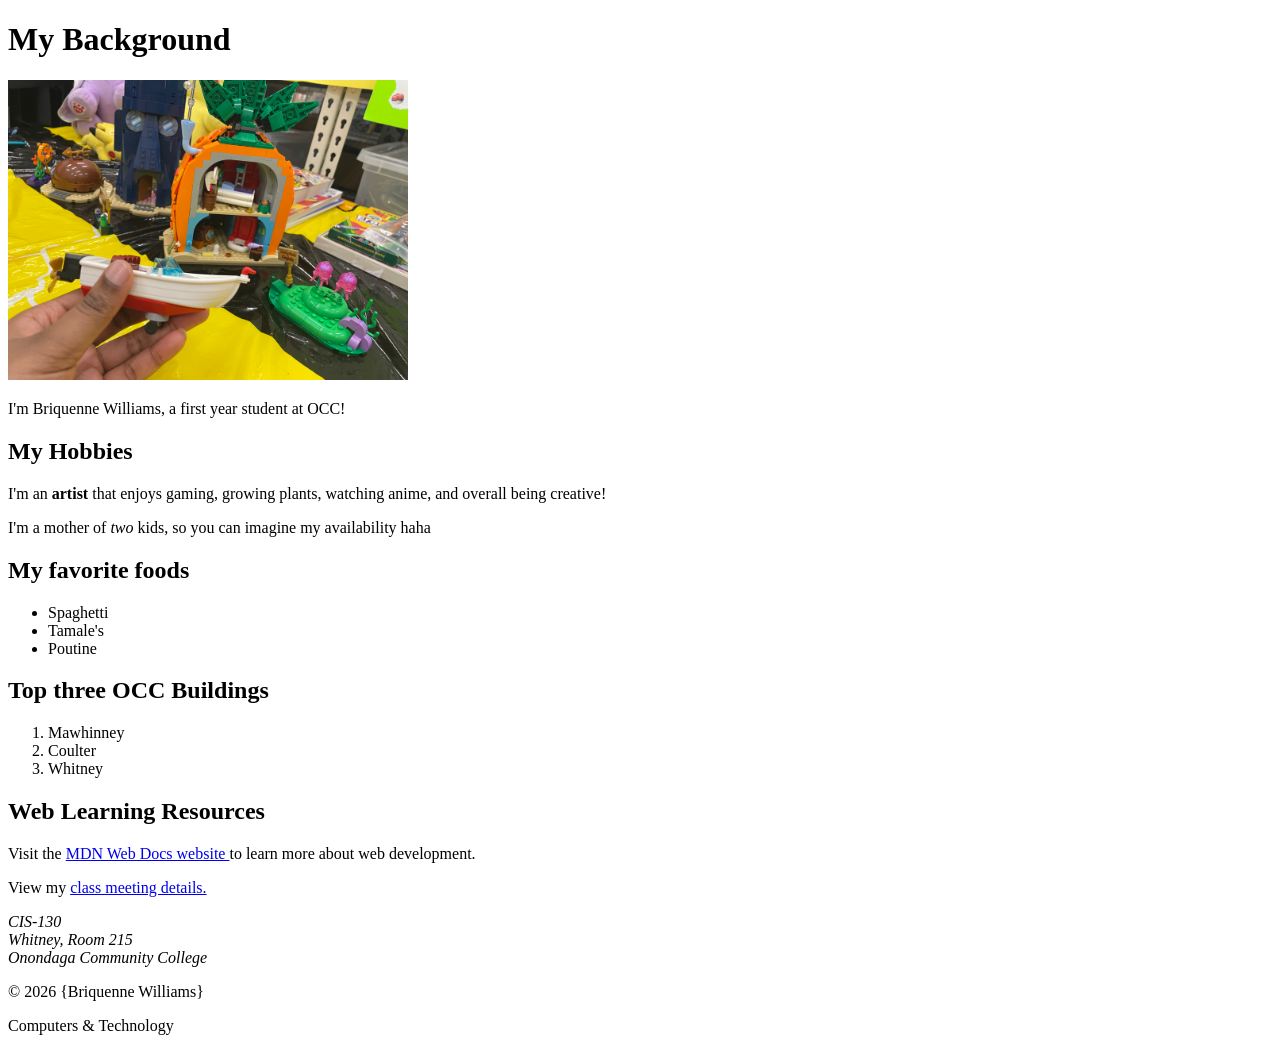
<file: Lab1_CIS130_Bailey_Cross/index.html>
<!DOCTYPE html> 
<html lang="en">    
    <head>
        <meta charset="utf-8">
        <meta name="viewport" content="width=device-width, initial-scale=1.0">
        <meta name="description"
        content="The first lab for CIS-130">
        <title>lab1</title>
    </head>


    <body>
        <header>
            <h1>My Background</h1>


            <img src="images/LEGO.jpeg"
            alt="Image of Spongebob LEGO Set"
            width="400">

            <p> I'm Briquenne Williams, a first year student at OCC!</p>
        </header>
        <main>
            <section>
                <h2>My Hobbies</h2>
                <p>I'm an <strong>artist</strong> that enjoys gaming, growing plants, watching anime, and overall being creative!</p>
                <p>I'm a mother of <em>two</em> kids, so you can imagine my availability haha</p>
            </section>
            <section>
                <h2> My favorite foods</h2>
                <ul>
                    <li>Spaghetti</li>
                    <li>Tamale's</li>
                    <li>Poutine</li>
                </ul>
            </section>
            <section>
                <h2>Top three OCC Buildings</h2>
                <ol>
                    <li>Mawhinney</li>
                    <li>Coulter</li>    
                    <li>Whitney</li>
                </ol>
            </section>
            <section>
                <h2>Web Learning Resources</h2>
                <p>
                    Visit the 
                    <a href="https://developer.mozilla.org/">
                    MDN Web Docs website 
                </a>
                to learn more about web development.
                </p>
            </section>
            <p>View my <a href="meetings.html">class meeting details.</a></p>
        </main>
        <address>
            CIS-130<br>
            Whitney, Room 215<br>
            Onondaga Community College
        </address>
        <footer>
            <p>&copy; 2026 {Briquenne Williams} </p>
            <p>Computers &amp; Technology</p>
        </footer>
    </body>
</html>
</file>
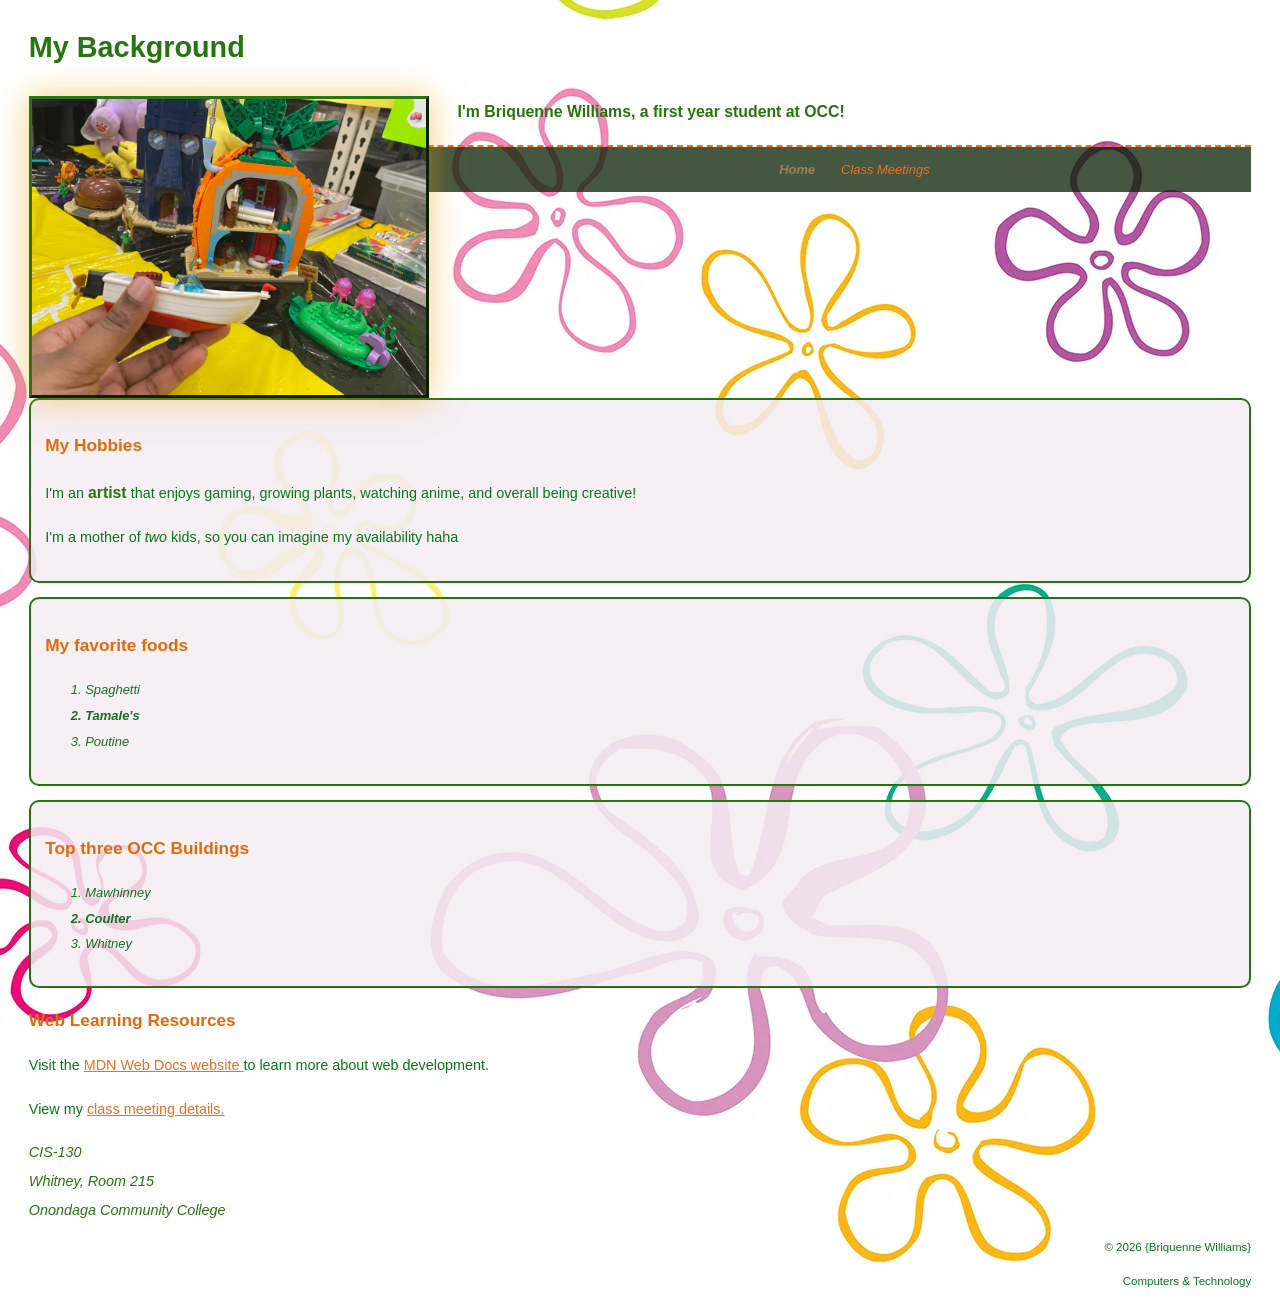
<file: Lab6_CIS130_Bailey_Cross/index.html>
<!DOCTYPE html> 
<html lang="en">    
    <head>
        <meta charset="utf-8">
        <meta name="viewport" content="width=device-width, initial-scale=1.0">
        <meta name="description"
        content="The first lab for CIS-130">
        <title>LAB6</title>
        <link rel="stylesheet" href="styles/main.css">
    </head>

    <body>
        <header>
            <h1>My Background</h1>


            <img src="images/LEGO.jpeg"
            alt="Image of Spongebob LEGO Set"
            width="400">

            <p class="important"> I'm Briquenne Williams, a first year student at OCC!</p>
        </header>
        <nav class="navbar" aria-label="Main navigation">
            <ul class="menu">
                <li><a href="index.html" aria-current="page" class="current">Home</a></li>
                <li class="has-submenu"><a href="meetings.html">Class Meetings</a>
                <ul class="submenu">
                    <li><a href="meetingtime.html">Meeting Times</a></li>
                    <li><a href="meetinglocation.html">Meeting Location</a></li>
                </ul>
              </li>
            </ul>
        </nav>
        <main class="page-layout">
            <div class="main-content"></div>
            <section class="content-box">
                <h2>My Hobbies</h2>
                <p>I'm an <strong class="important">artist</strong> that enjoys gaming, growing plants, watching anime, and overall being creative!</p>
                <p>I'm a mother of <em>two</em> kids, so you can imagine my availability haha</p>
            </section>
            <section class="content-box">
                <h2> My favorite foods</h2>
                <ol>
                    <li>Spaghetti</li>
                    <li>Tamale's</li>
                    <li>Poutine</li>
                </ol>
            </section>
            <section class="content-box">
                <h2>Top three OCC Buildings</h2>
                <ol>
                    <li>Mawhinney</li>
                    <li>Coulter</li>    
                    <li>Whitney</li>
                </ol>
            </section>
            <section>
                <h2>Web Learning Resources</h2>
                <p>
                    Visit the 
                    <a href="https://developer.mozilla.org/">
                    MDN Web Docs website 
                </a>
                to learn more about web development.
                </p>
            </section>
            <p>View my <a href="meetings.html">class meeting details.</a></p>
        </main>
        <address>
            CIS-130<br>
            Whitney, Room 215<br>
            Onondaga Community College
        </address>
        <footer>
            <p id="copyright">&copy; 2026 {Briquenne Williams} </p>
            <p>Computers &amp; Technology</p>
        </footer>
    </body>
</html>
</file>
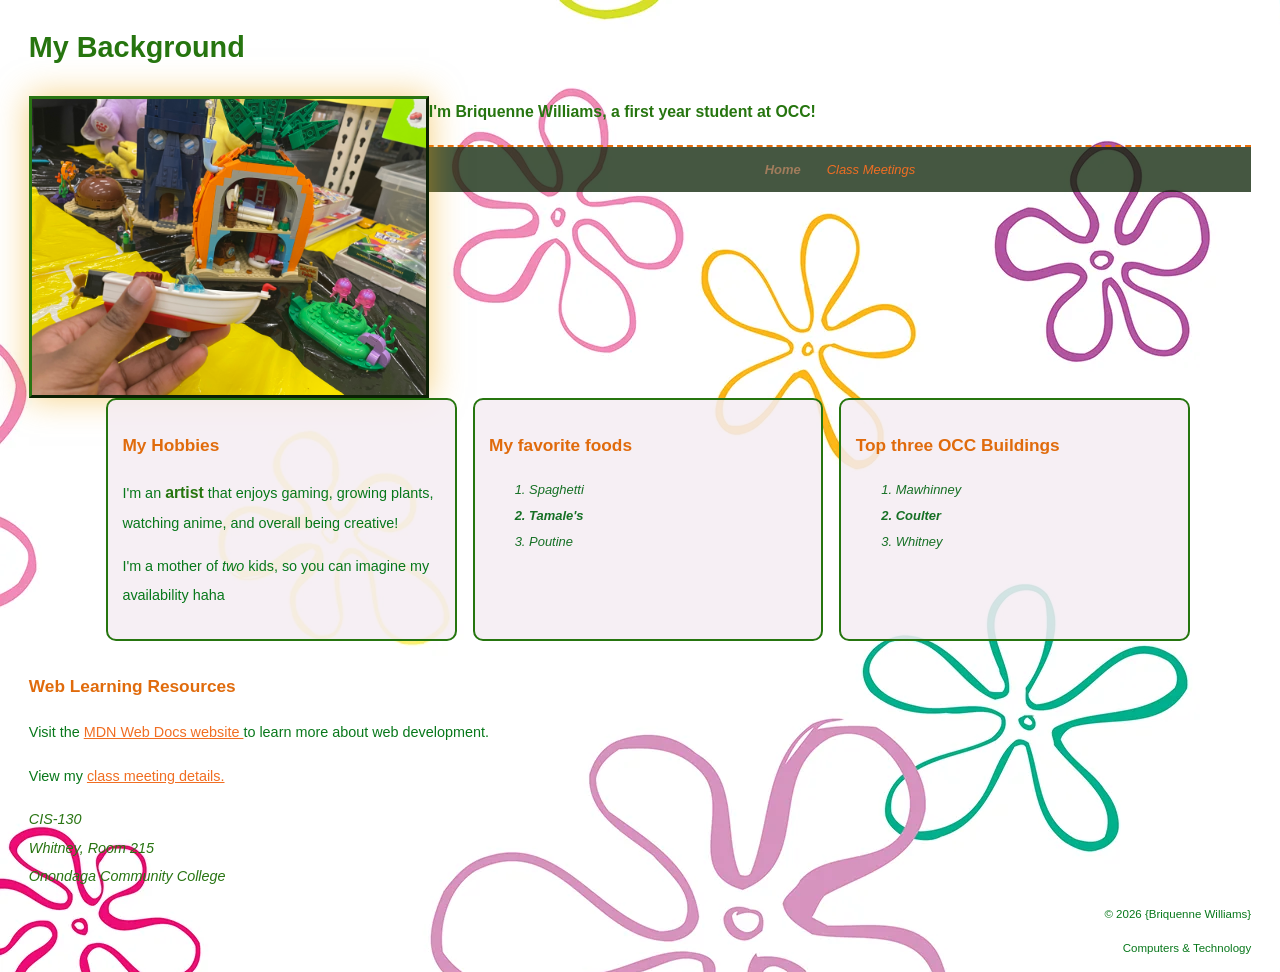
<file: Lab7_CIS130_Bailey_Cross/index.html>
<!DOCTYPE html> 
<html lang="en">    
    <head>
        <meta charset="utf-8">
        <meta name="viewport" content="width=device-width, initial-scale=1.0">
        <meta name="description"
        content="The first lab for CIS-130">
        <title>LAB6</title>
        <link rel="stylesheet" href="styles/main.css">
    </head>

    <body>
        <header>
            <h1>My Background</h1>


            <img src="images/LEGO.jpeg"
            alt="Image of Spongebob LEGO Set"
            width="400">

            <p class="important"> I'm Briquenne Williams, a first year student at OCC!</p>
        </header>
        <nav class="navbar" aria-label="Main navigation">
            <ul class="menu">
                <li><a href="index.html" aria-current="page" class="current">Home</a></li>
                <li class="has-submenu"><a href="meeting.html">Class Meetings</a>
                <ul class="submenu">
                    <li><a href="meetingtime.html">Meeting Times</a></li>
                    <li><a href="meetinglocation.html">Meeting Location</a></li>
                </ul>
              </li>
            </ul>
        </nav>
        <main class="page-layout">
            <div class="main-content"></div>
            <section class="content-box">
                <h2>My Hobbies</h2>
                <p>I'm an <strong class="important">artist</strong> that enjoys gaming, growing plants, watching anime, and overall being creative!</p>
                <p>I'm a mother of <em>two</em> kids, so you can imagine my availability haha</p>
            </section>
            <section class="content-box">
                <h2> My favorite foods</h2>
                <ol>
                    <li>Spaghetti</li>
                    <li>Tamale's</li>
                    <li>Poutine</li>
                </ol>
            </section>
            <section class="content-box">
                <h2>Top three OCC Buildings</h2>
                <ol>
                    <li>Mawhinney</li>
                    <li>Coulter</li>    
                    <li>Whitney</li>
                </ol>
            </section>
        </main>
         <section>
                <h2>Web Learning Resources</h2>
                <p>
                    Visit the 
                    <a href="https://developer.mozilla.org/">
                    MDN Web Docs website 
                </a>
                to learn more about web development.
                </p>
            </section>
            <p>View my <a href="meetings.html">class meeting details.</a></p>
        <address>
            CIS-130<br>
            Whitney, Room 215<br>
            Onondaga Community College
        </address>
        <footer>
            <p id="copyright">&copy; 2026 {Briquenne Williams} </p>
            <p>Computers &amp; Technology</p>
        </footer>
    </body>
</html>
</file>
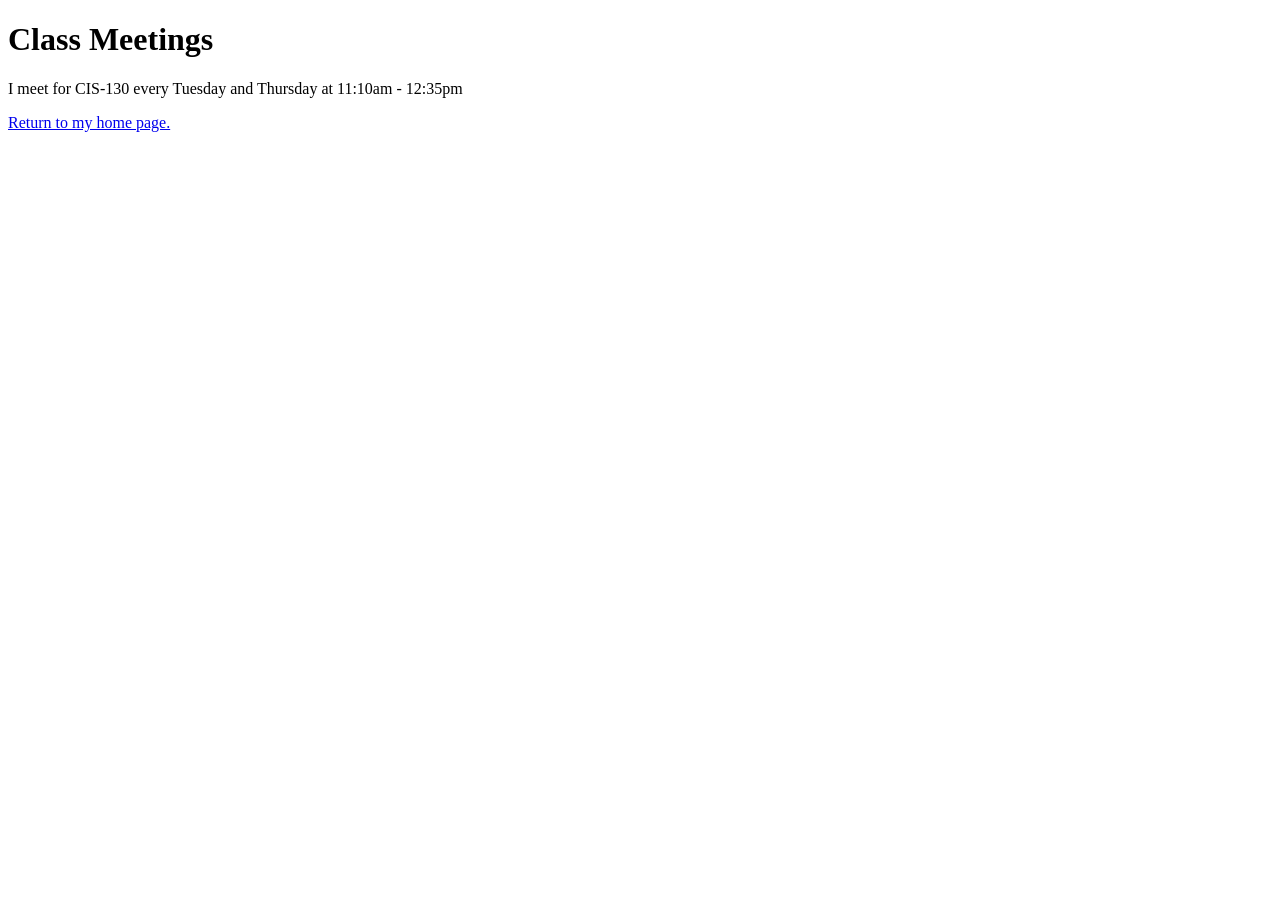
<file: Lab1_CIS130_Bailey_Cross/meetings.html>
<!DOCTYPE html> 
<html lang="en">
    <head>
        <meta charset="utf-8">
        <meta name="viewport" content="width=device-width, initial=scale=1.0">
        <title>Class Meetings</title>
    </head>

    <body>

        <h1>Class Meetings</h1>

        <p>
            I meet for CIS-130 every Tuesday and Thursday at 11:10am - 12:35pm
        </p>
        <p>
            <a href="index.html">Return to my home page.</a>
        </p>


    </body>

</html>
</file>
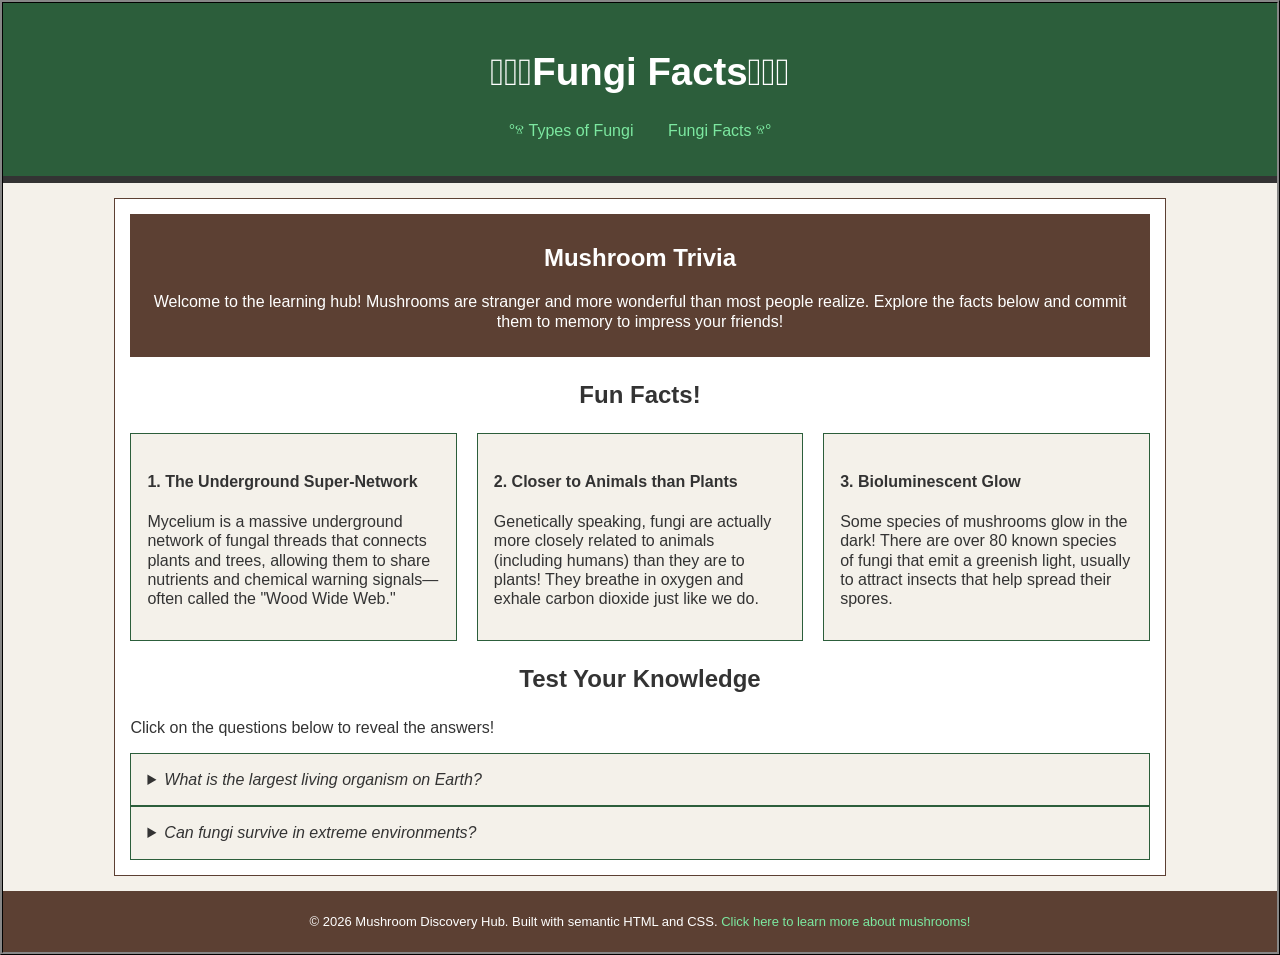
<file: Lab3_CIS130_Bailey_Cross/facts.html>
<!DOCTYPE html>
<html lang="en">
<head>
    <meta charset="UTF-8">
    <meta name="viewport" content="width=device-width, initial-scale=1.0">
    <title>Mushroom Fun Zone & Facts</title>
    <link rel="stylesheet" href="styles/style.css">
</head>
<body>

   <!-- Header & Navigation -->
    <header>
        <h1>𓍊𓋼𓍊Fungi Facts𓍊𓋼𓍊</h1>
        <nav>
            <ul>
                <li><a href="index.html">°ⱄ Types of Fungi</a></li>
                <li><a href="facts.html">Fungi Facts ⱄ°</a></li>
            </ul>
        </nav>
    </header>

    <!-- Main Content Area -->
    <main>
        <!-- Introduction Section with ID Selector -->
        <section id="unique-banner">
            <h2>Mushroom Trivia</h2>
            <p>Welcome to the learning hub! Mushrooms are stranger and more wonderful than most people realize. Explore the facts below and commit them to memory to impress your friends!</p>
        </section>

        <!-- Fungus Facts Cards Section -->
        <section class="clearfix">
            <h3>Fun Facts!</h3>
            
            <div class="card-grid">
                <article class="mushroom-card">
                    <h4>1. The Underground Super-Network</h4>
                    <p>Mycelium is a massive underground network of fungal threads that connects plants and trees, allowing them to share nutrients and chemical warning signals—often called the "Wood Wide Web."</p>
                </article>

                <article class="mushroom-card">
                    <h4>2. Closer to Animals than Plants</h4>
                    <p>Genetically speaking, fungi are actually more closely related to animals (including humans) than they are to plants! They breathe in oxygen and exhale carbon dioxide just like we do.</p>
                </article>

                <article class="mushroom-card">
                    <h4>3. Bioluminescent Glow</h4>
                    <p>Some species of mushrooms glow in the dark! There are over 80 known species of fungi that emit a greenish light, usually to attract insects that help spread their spores.</p>
                </article>
            </div>
        </section>

        <!-- Interactive Collapsible Section -->
        <section>
            <h3>Test Your Knowledge</h3>
            <p>Click on the questions below to reveal the answers!</p>

            <details class="mushroom-card">
                <summary>What is the largest living organism on Earth?</summary>
                <p>It's a fungus! Specifically, a specimen of <em>Armillaria ostoyae</em> (honey mushroom) in Oregon covers over 2,384 acres and is thousands of years old.</p>
            </details>

            <details class="mushroom-card">
                <summary>Can fungi survive in extreme environments?</summary>
                <p>Yes! Fungi have been found surviving in extreme radiation inside the Chernobyl nuclear reactor ruins and even thriving in outer space.</p>
            </details>
        </section>
    </main>

    <!-- Footer -->
    <footer>
        <p>&copy; 2026 Mushroom Discovery Hub. Built with semantic HTML and CSS.
             <a href="https://www.mushroom.world/mushrooms/namelist">Click here to learn more about mushrooms!</a> 
        </p>
    </footer>

</body>
</html>
</file>
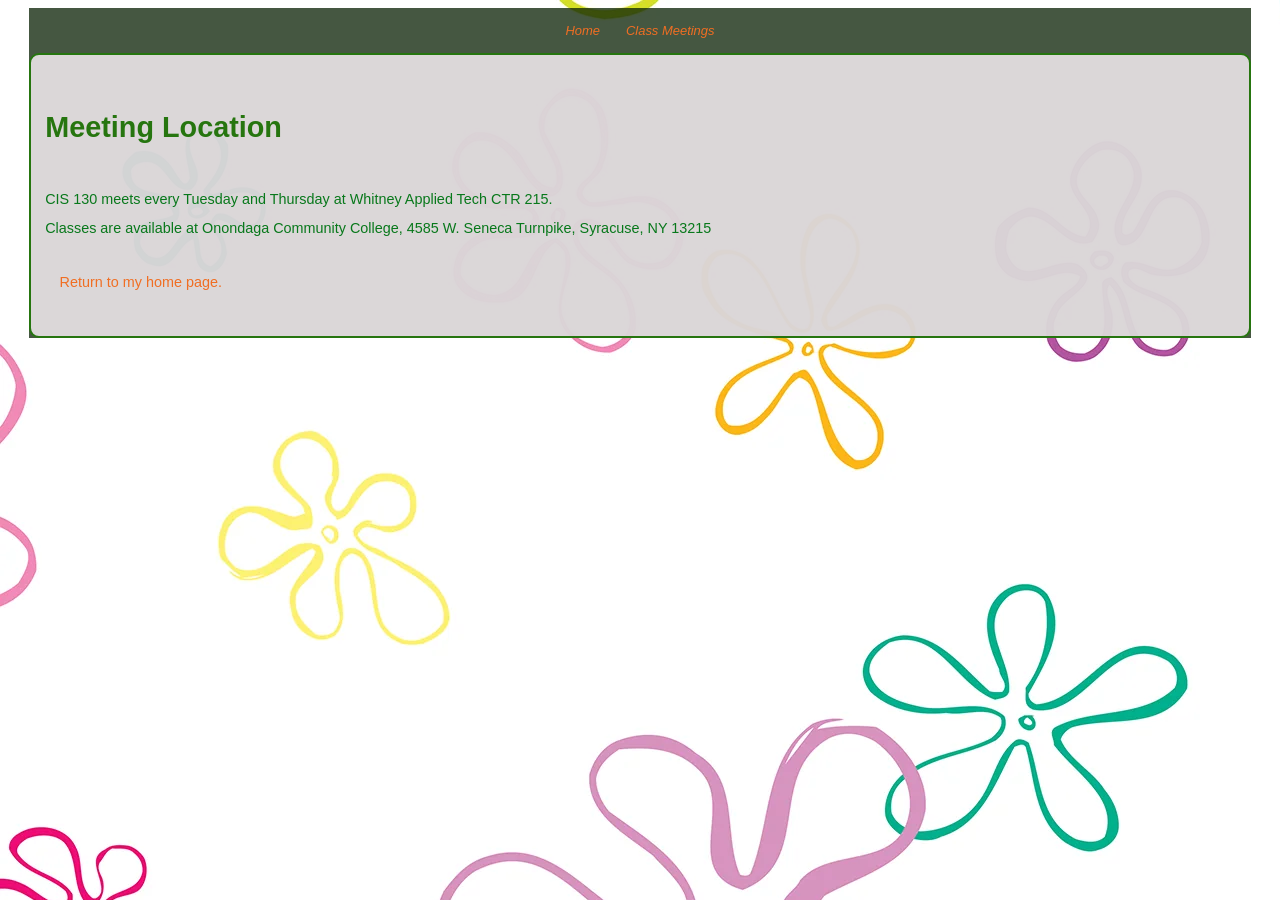
<file: Lab6_CIS130_Bailey_Cross/meetinglocation.html>
<!DOCTYPE html> 
<html lang="en">
    <head>
        <meta charset="utf-8">
        <meta name="viewport" content="width=device-width, initial=scale=1.0">
        <title>Class Location</title>
        <link rel="stylesheet" href="styles/main.css">
    </head>
  <nav class="navbar" aria-label="Main navigation">
            <ul class="menu">
                <li><a href="index.html">Home</a></li>
                 <li class="has-submenu"><a href="meetings.html">Class Meetings</a>
                <ul class="submenu">
                    <li><a href="meetingtime.html">Meeting Times</a></li>
                    <li><a href="meetinglocation.html" aria-current="page" class="current">Meeting Location</a></li>
                </ul>
              </li>
            </ul>
    <body>

        <section class="content-box">

        <h1>Meeting Location</h1>

        <p>
           CIS 130 meets every Tuesday and Thursday at Whitney Applied Tech CTR 215. <br>
           Classes are available at Onondaga Community College, 4585 W. Seneca Turnpike, Syracuse, NY 13215
        </p>
        <p>
            <a href="index.html">Return to my home page.</a>
        </p>
        </section>


    </body>

</html>
</file>
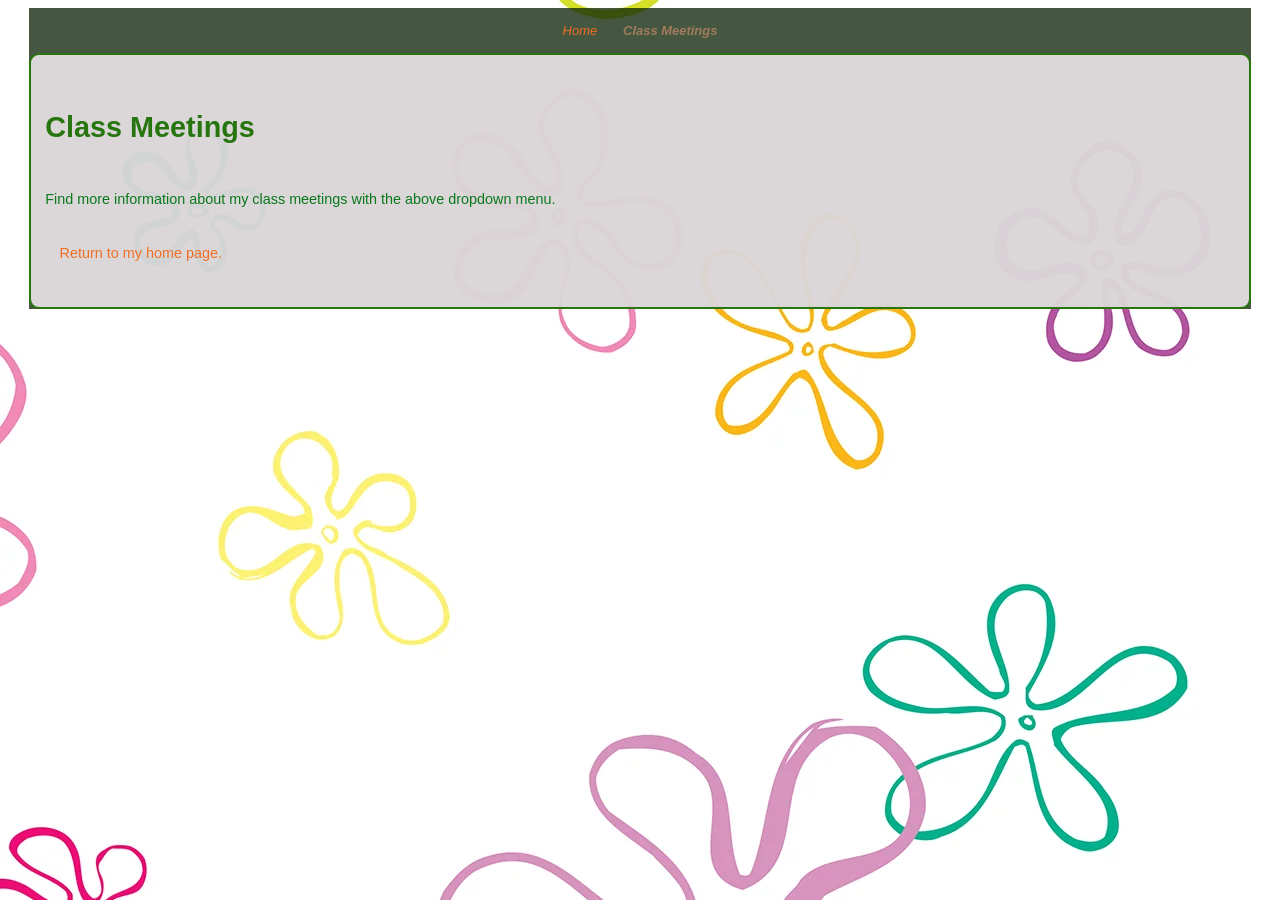
<file: Lab6_CIS130_Bailey_Cross/meetings.html>
<!DOCTYPE html> 
<html lang="en">
    <head>
        <meta charset="utf-8">
        <meta name="viewport" content="width=device-width, initial=scale=1.0">
        <title>Class Meetings</title>
        <link rel="stylesheet" href="styles/main.css">
    </head>
  <nav class="navbar" aria-label="Main navigation">
            <ul class="menu">
                <li><a href="index.html">Home</a></li>
               <li class="has-submenu"><a href="meetings.html" aria-current="page" class="current">Class Meetings</a>
                <ul class="submenu">
                    <li><a href="meetingtime.html">Meeting Times</a></li>
                    <li><a href="meetinglocation.html">Meeting Location</a></li>
                </ul>
              </li>
            </ul>
    <body>

        <section class="content-box">

        <h1>Class Meetings</h1>
        <p>
            Find more information about my class meetings with the above dropdown menu. 
        </p>
         <p>
            <a href="index.html">Return to my home page.</a>
        </p>
        </section>
    </body>

</html>
</file>
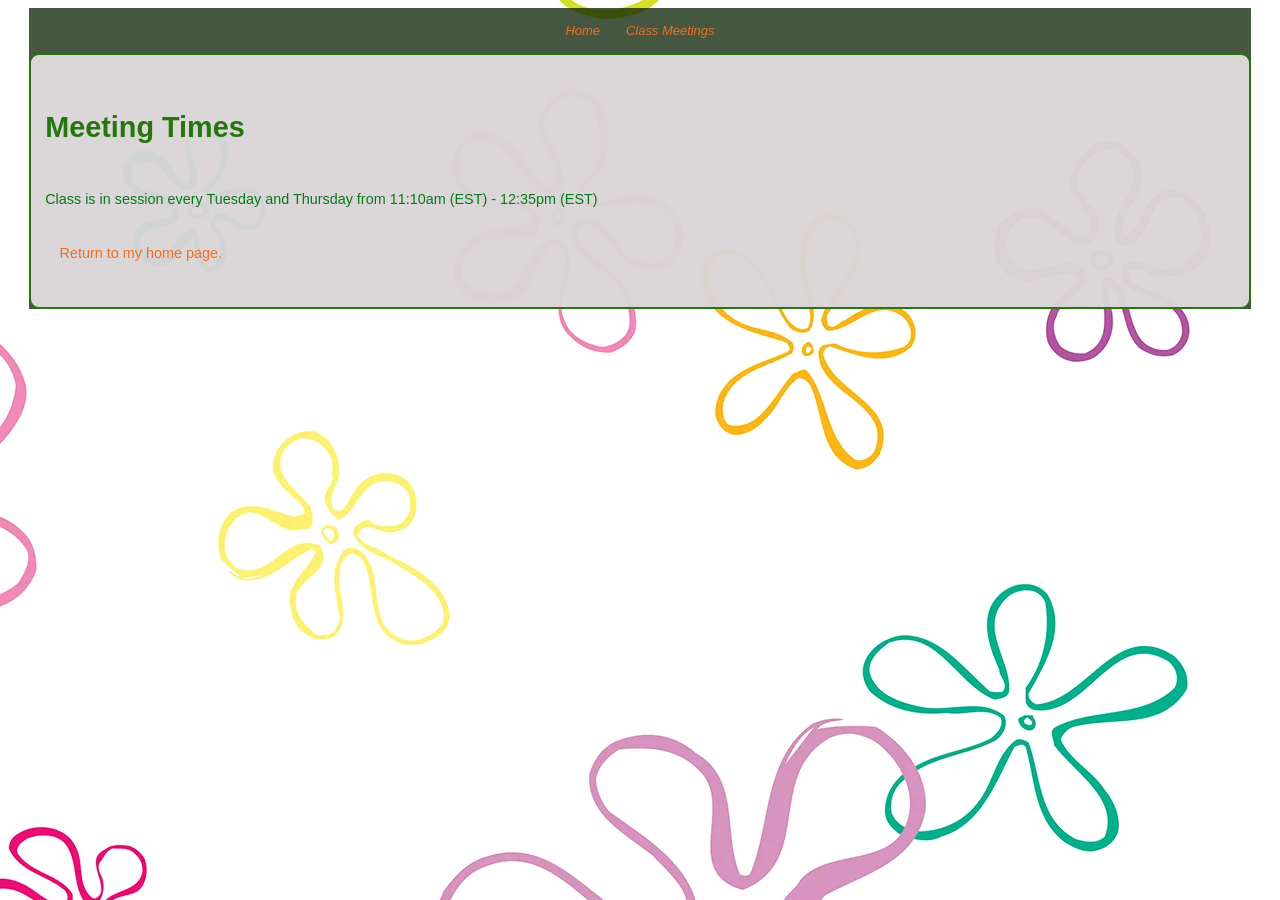
<file: Lab6_CIS130_Bailey_Cross/meetingtime.html>
<!DOCTYPE html> 
<html lang="en">
    <head>
        <meta charset="utf-8">
        <meta name="viewport" content="width=device-width, initial=scale=1.0">
        <title>Class Time(s)</title>
        <link rel="stylesheet" href="styles/main.css">
    </head>
  <nav class="navbar" aria-label="Main navigation">
            <ul class="menu">
                <li><a href="index.html">Home</a></li>
                 <li class="has-submenu"><a href="meetings.html">Class Meetings</a>
                <ul class="submenu">
                    <li><a href="meetingtime.html" aria-current="page" class="current">Meeting Times</a></li>
                    <li><a href="meetinglocation.html">Meeting Location</a></li>
                </ul>
              </li>
            </ul>
    <body>

        <section class="content-box"><h1>Meeting Times</h1>

        <p>
            Class is in session every Tuesday and Thursday from 11:10am (EST) - 12:35pm (EST)
        </p>
         <p>
            <a href="index.html">Return to my home page.</a>
        </p>
        </section>
    </body>

</html>
</file>
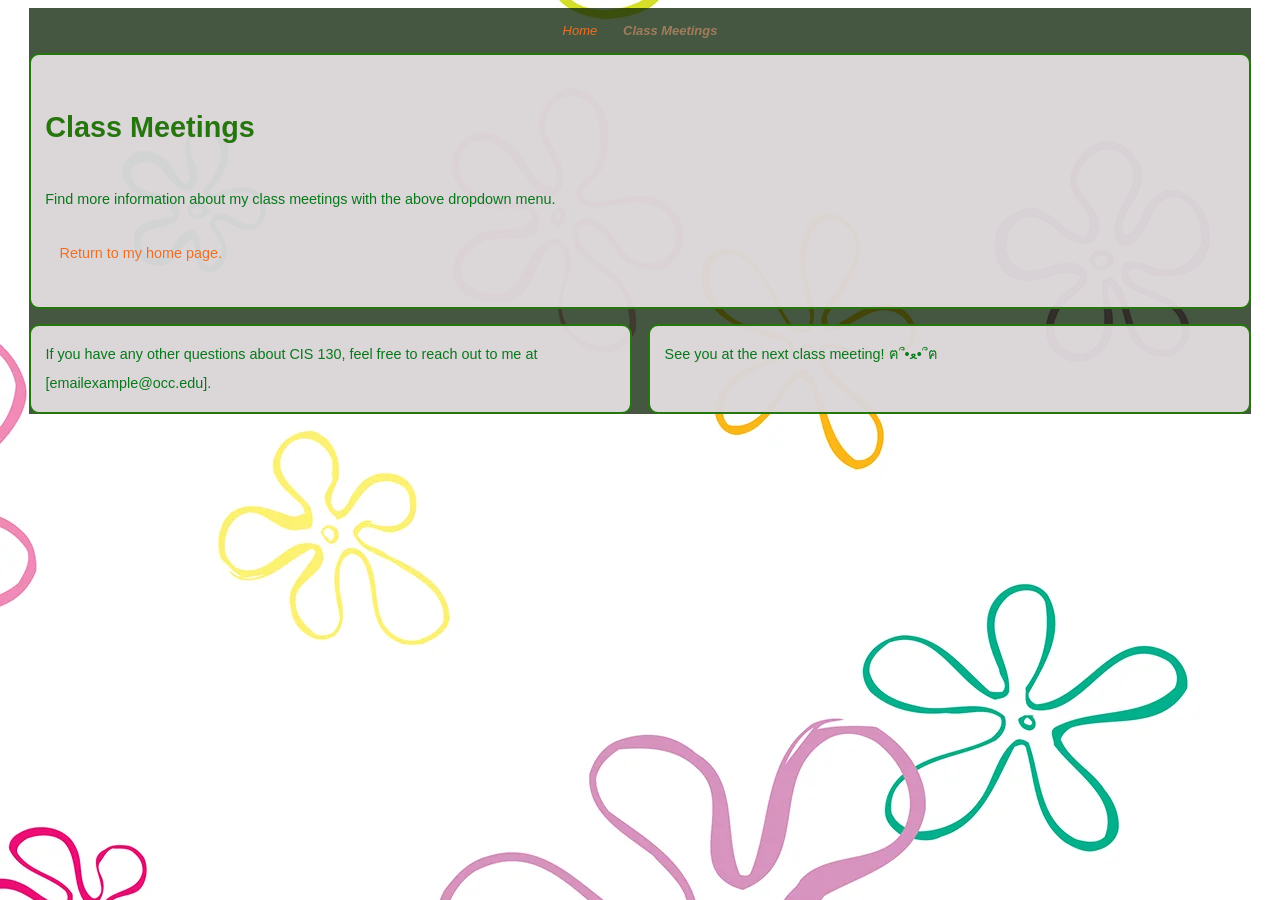
<file: Lab7_CIS130_Bailey_Cross/meeting.html>
<!DOCTYPE html> 
<html lang="en">
    <head>
        <meta charset="utf-8">
        <meta name="viewport" content="width=device-width, initial=scale=1.0">
        <title>Class Meetings</title>
        <link rel="stylesheet" href="styles/main.css">
    </head>
  <nav class="navbar" aria-label="Main navigation">
            <ul class="menu">
                <li><a href="index.html">Home</a></li>
               <li class="has-submenu"><a href="meeting.html" aria-current="page" class="current">Class Meetings</a>
                <ul class="submenu">
                    <li><a href="meetingtime.html">Meeting Times</a></li>
                    <li><a href="meetinglocation.html">Meeting Location</a></li>
                </ul>
              </li>
            </ul>
    <body>

        <section class="content-box">

        <h1>Class Meetings</h1>
        <p>
            Find more information about my class meetings with the above dropdown menu. 
        </p>
         <p>
            <a href="index.html">Return to my home page.</a>
        </p>
        </section>
         <div class="card-panel">
                <div class="card-list">
                    <article class="card">If you have any other questions about CIS 130, feel free to reach out to me at [emailexample@occ.edu].</article>
                    <article class="card">See you at the next class meeting! ฅ՞•ﻌ•՞ฅ</article>
                </div>
            </div>
    </body>
</html>
</file>
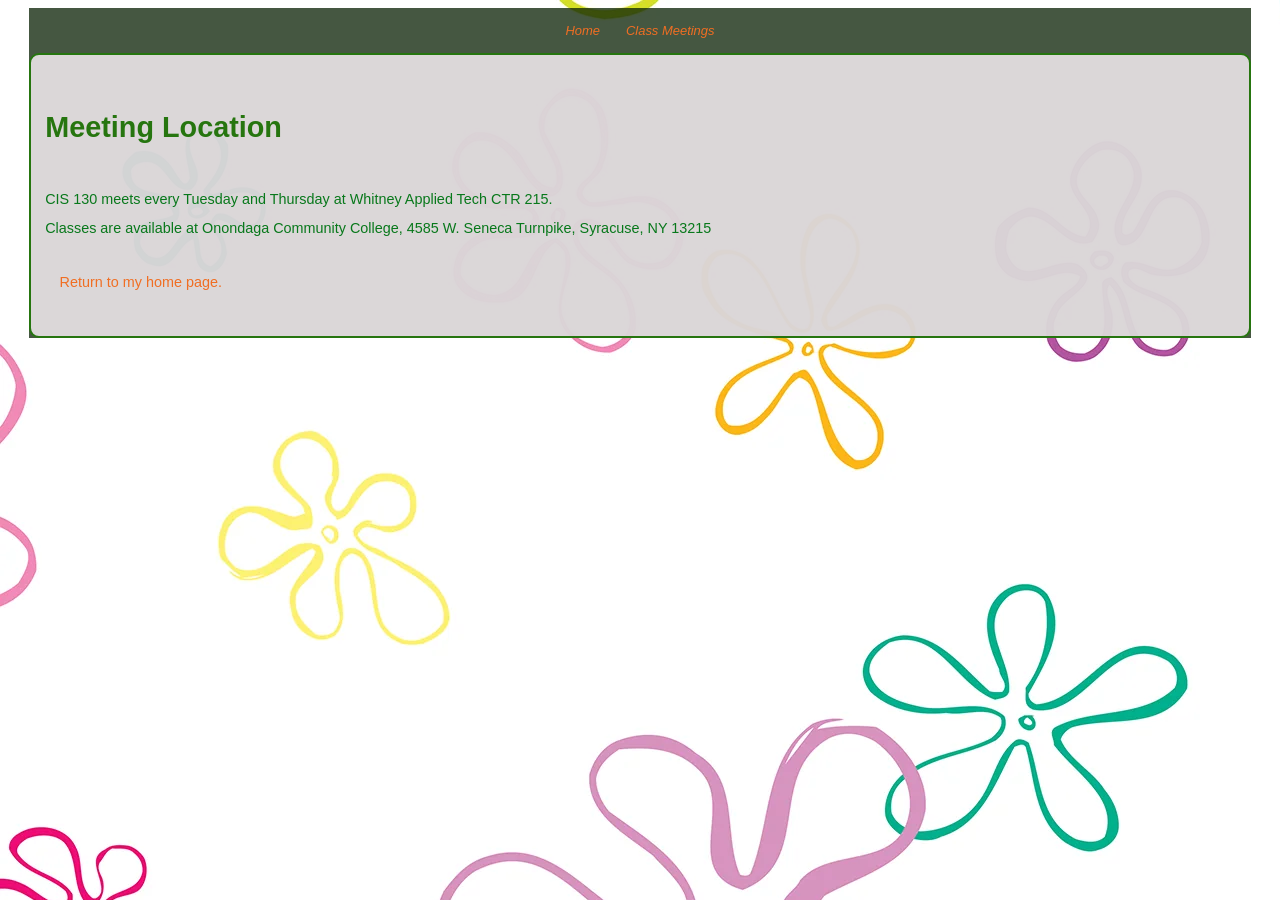
<file: Lab7_CIS130_Bailey_Cross/meetinglocation.html>
<!DOCTYPE html> 
<html lang="en">
    <head>
        <meta charset="utf-8">
        <meta name="viewport" content="width=device-width, initial=scale=1.0">
        <title>Class Location</title>
        <link rel="stylesheet" href="styles/main.css">
    </head>
  <nav class="navbar" aria-label="Main navigation">
            <ul class="menu">
                <li><a href="index.html">Home</a></li>
                 <li class="has-submenu"><a href="meeting.html">Class Meetings</a>
                <ul class="submenu">
                    <li><a href="meetingtime.html">Meeting Times</a></li>
                    <li><a href="meetinglocation.html" aria-current="page" class="current">Meeting Location</a></li>
                </ul>
              </li>
            </ul>
    <body>

        <section class="content-box">

        <h1>Meeting Location</h1>

        <p>
           CIS 130 meets every Tuesday and Thursday at Whitney Applied Tech CTR 215. <br>
           Classes are available at Onondaga Community College, 4585 W. Seneca Turnpike, Syracuse, NY 13215
        </p>
        <p>
            <a href="index.html">Return to my home page.</a>
        </p>
        </section>


    </body>

</html>
</file>
<file: Lab6_CIS130_Bailey_Cross/styles/main.css>
* {
    box-sizing: border-box;
}
:root {
    --primary-color: rgb(38, 117, 15);
    background-image: linear-gradient(#eefbf8f1,#eefbf8e8);
    background-image: url("../images/Spongebob.jpg");
}
body {
    font-family: 'Gill Sans', 'Gill Sans MT', Calibri, 'Trebuchet MS', sans-serif
    ;
    font-size: 90%;
    line-height: 2;
    margin-left: 2em;
    margin-right: 2em;
}   
h1 {
    color: var(--primary-color);
    font-size: 200%;
}
h2 {
    color: #e06b0c;
    font-size: 120%;
}
.important { 
    font-weight: bold;
    font-size: 110%;
    color: var(--primary-color);
}
.navbar { background-color: rgba(10, 34, 4, 0.757); 
}
.navbar a { 
    display:block;
    padding: .75em 1em;
    color: white;
    text-decoration: none;
}
.navbar a:hover, .navbar a:focus-visible {
  text-decoration: underline;
  background-color: rgba(229, 158, 117, 0.428);
  font-weight: bold;
}
.navbar a.current {
  color: rgba(208, 144, 106, 0.659);
  font-weight: bold;
}
.menu {
    display: flex;
    flex-wrap: wrap;
    font-weight: bold;
    justify-content: center;
    list-style: none;
    margin: 0;
    padding: 0;
}
.menu > li { position: relative; }
.submenu {
    display: none;
    position: absolute;
    top: 100%;
    left: 0;
    z-index: 10;
    min-width: 11rem;
    margin: 0;
    padding: 0;
    list-style: none;
    background-color: #243447a2;
}
.has-submenu:hover > .submenu,
.has-submenu:focus-within > .submenu {
    display: block;
}
#copyright { 
    font-size: 80%;
}
footer p {
    text-align: right;
    font-size: 80%;
}
header {
    padding-bottom: .10em;
    border-bottom: 2px dashed #eb6f0a;
}
img {
    float: left;
    border: .2rem outset rgb(41, 117, 19);  
    box-shadow: 0 0 2rem rgba(237, 165, 10, 0.521);
    margin-right: 2em;
}
.content-box {
    padding: 1em;
    margin-bottom: 1em;
    border: 2px solid var(--primary-color);
    border-radius: 10px;
    background-color: #f5edf2da;
}
main {
    clear:both;
}
a:link { 
    color: rgb(240, 110, 35);
}
a:visited {
    color: rgba(150, 64, 14, 0.692);
}
a:hover,
a:focus {
    color: rgb(229, 158, 117);
}
li:first-child { 
    font-weight: normal;
}
li {
    color: rgb(22, 112, 37);
    font-weight: bold;
    font-style: italic;
    font-size: 90%;
}
li:last-child { 
    font-weight: normal;
}
p {
    color: rgb(8, 120, 27);
}
address {
    color: rgb(41, 117, 19);
}
</file>
<file: Lab7_CIS130_Bailey_Cross/styles/main.css>
* {
    box-sizing: border-box;
}
:root {
    --primary-color: rgb(38, 117, 15);
    background-image: linear-gradient(#eefbf8f1,#eefbf8e8);
    background-image: url("../images/Spongebob.jpg");
}
body {
    font-family: 'Gill Sans', 'Gill Sans MT', Calibri, 'Trebuchet MS', sans-serif
    ;
    font-size: 90%;
    line-height: 2;
    margin-left: 2em;
    margin-right: 2em;
}   
h1 {
    color: var(--primary-color);
    font-size: 200%;
}
h2 {
    color: #e06b0c;
    font-size: 120%;
}
.important { 
    font-weight: bold;
    font-size: 110%;
    color: var(--primary-color);
}
.navbar { background-color: rgba(10, 34, 4, 0.757); 
}
.navbar a { 
    display:block;
    padding: .75em 1em;
    color: white;
    text-decoration: none;
}
.navbar a:hover, .navbar a:focus-visible {
  text-decoration: underline;
  background-color: rgba(229, 158, 117, 0.428);
  font-weight: bold;
}
.navbar a.current {
  color: rgba(208, 144, 106, 0.659);
  font-weight: bold;
}
.menu {
    display: flex;
    flex-wrap: wrap;
    font-weight: bold;
    justify-content: center;
    list-style: none;
    margin: 0;
    padding: 0;
}
.menu > li { 
    position: relative; 
    display: flex;
    flex-direction: column;
    list-style: none;
    padding: 0;
    gap: .25rem;
 }

 @media screen and (min-width:768px) {
    .menu > li {
        flex-direction: row;
        justify-content: space-evenly;
    }
}
.submenu {
    display: none;
    position: absolute;
    top: 100%;
    left: 0;
    z-index: 10;
    min-width: 11rem;
    margin: 0;
    padding: 0;
    list-style: none;
    background-color: #243447a2;
}
.has-submenu:hover > .submenu,
.has-submenu:focus-within > .submenu {
    display: block;
}
#copyright { 
    font-size: 80%;
}
footer p {
    text-align: right;
    font-size: 80%;
}
header {
    padding-bottom: .10em;
    border-bottom: 2px dashed #eb6f0a;
}
img {
    max-width: 100%;
    height: auto;
    float: left;
    border: .2rem outset rgb(41, 117, 19);  
    box-shadow: 0 0 2rem rgba(237, 165, 10, 0.521);
}
.content-box {
    padding: 1em;
    margin-bottom: 1em;
    border: 2px solid var(--primary-color);
    border-radius: 10px;
    background-color: #f5edf2da;
}
main {
    clear:both;
    width: min(100% - 2rem, 1100px);
    margin: 0 auto;
    display: flex;
    flex-direction: column;
    gap: 1rem;
}
a:link { 
    color: rgb(240, 110, 35);
}
a:visited {
    color: rgba(150, 64, 14, 0.692);
}
a:hover,
a:focus {
    color: rgb(229, 158, 117);
}
li:first-child { 
    font-weight: normal;
}
li {
    color: rgb(22, 112, 37);
    font-weight: bold;
    font-style: italic;
    font-size: 90%;
}
li:last-child { 
    font-weight: normal;
}
p {
    color: rgb(8, 120, 27);
}
address {
    color: rgb(41, 117, 19);
}
@media screen and (min-width:768px) {
    main {
        flex-direction: row;
    }
main > section { flex: 2; }
main > aside { flex: 1; }
}
.card-panel {
    container-type: inline-size;
    container-name: cards;
}
.card-list {
    display: flex;
    flex-direction:column;
    gap: 1rem;
}
.card {
    flex: 1 1 200px;
    padding: 1em;
    border: 2px solid var(--primary-color);
    border-radius: 10px;
    background-color: #f5edf2da;
    color:rgb(8, 120, 27);
}
@container cards (min-width: 500px) {
    .card-list {
        flex-direction: row;
        flex-wrap: wrap;
    }
    .card { flex: 1 1 45%; }
}
</file>
<file: Lab3_CIS130_Bailey_Cross/styles/style.css>
/* Custom properties in :root */
:root {
    --forest-green: #2c5e3b;
    --earth-brown: #5c4033;
    --soft-cream: #f4f1ea;
    --text-dark: #333333;
    --white: #ffffff;
}

/* Type selectors */
body {
    font-family: 'Trebuchet MS', 'Lucida Sans Unicode', 'Lucida Grande', 'Lucida Sans', Arial, sans-serif; /* Font stack with fallbacks */
    line-height: 1.2; /* line-height */
    text-align: left; /* text-align */
    margin: 0; /* margins or padding */
    padding: 0;
    background-color: var(--soft-cream);
    color: var(--text-dark);  
    border: 3px ridge #333333;
}

header {
    background-color: var(--forest-green);
    color: var(--white);
    padding: 20px 0; /* px measurement */
    text-align: center;
    font-size: larger;
    border-bottom: 7px solid #333333;
}

h1 {
    text-align: center;
}

h2 {
    text-align: center;
}

h3 { 
    text-align: center;
    font-size: 150%;
}

nav ul {
    list-style-type: none;
    padding: 0;
    font-size: medium;
}

nav li {
    display: inline;
    margin: 0 15px;
}

main {
    width: 80%; /* at least one % */
    margin: 15px auto;
    padding: 15px;
    background-color: var(--white);
    border: 1px solid var(--earth-brown); /* border and px measurement */
}

footer {
    text-align: center;
    padding: 10px;
    background-color: var(--earth-brown);
    color: var(--white);
    font-size: small;
}

/* Class selector */
.card-grid {
    display: flex;
    flex-wrap: wrap;
    gap: 20px;
}

.mushroom-card {
    background-color: var(--soft-cream);
    border: 1px solid var(--forest-green);
    padding: 1em; /* one em */
    flex: 1;
    min-width: 250px;
}

.mushroom-card img {
    width: 100%;
    height: auto;
}
summary {
    font-style: italic;
}

/* ID selector */
#unique-banner {
    background-color: var(--earth-brown);
    color: var(--white);
    padding: 10px;
    text-align: center;
}

/* Descendant selector */
main article h3 {
    color: var(--forest-green);
}

/* Pseudo-class with matching hover and focus styles */
a:link, a:visited {
    color: #7ce8a0;
    text-decoration: none;
}

a:hover, a:focus {
    color: #a3c1ad;
    text-decoration: underline;
    outline: 2px solid #a3c1ad; /* accessibility focus indicator */
}

/* Float and clear properties */
.float-left {
    float: left;
    margin-right: 15px;
}

.clearfix::after {
    content: "";
    clear: both;
    display: table;
}
</file>
